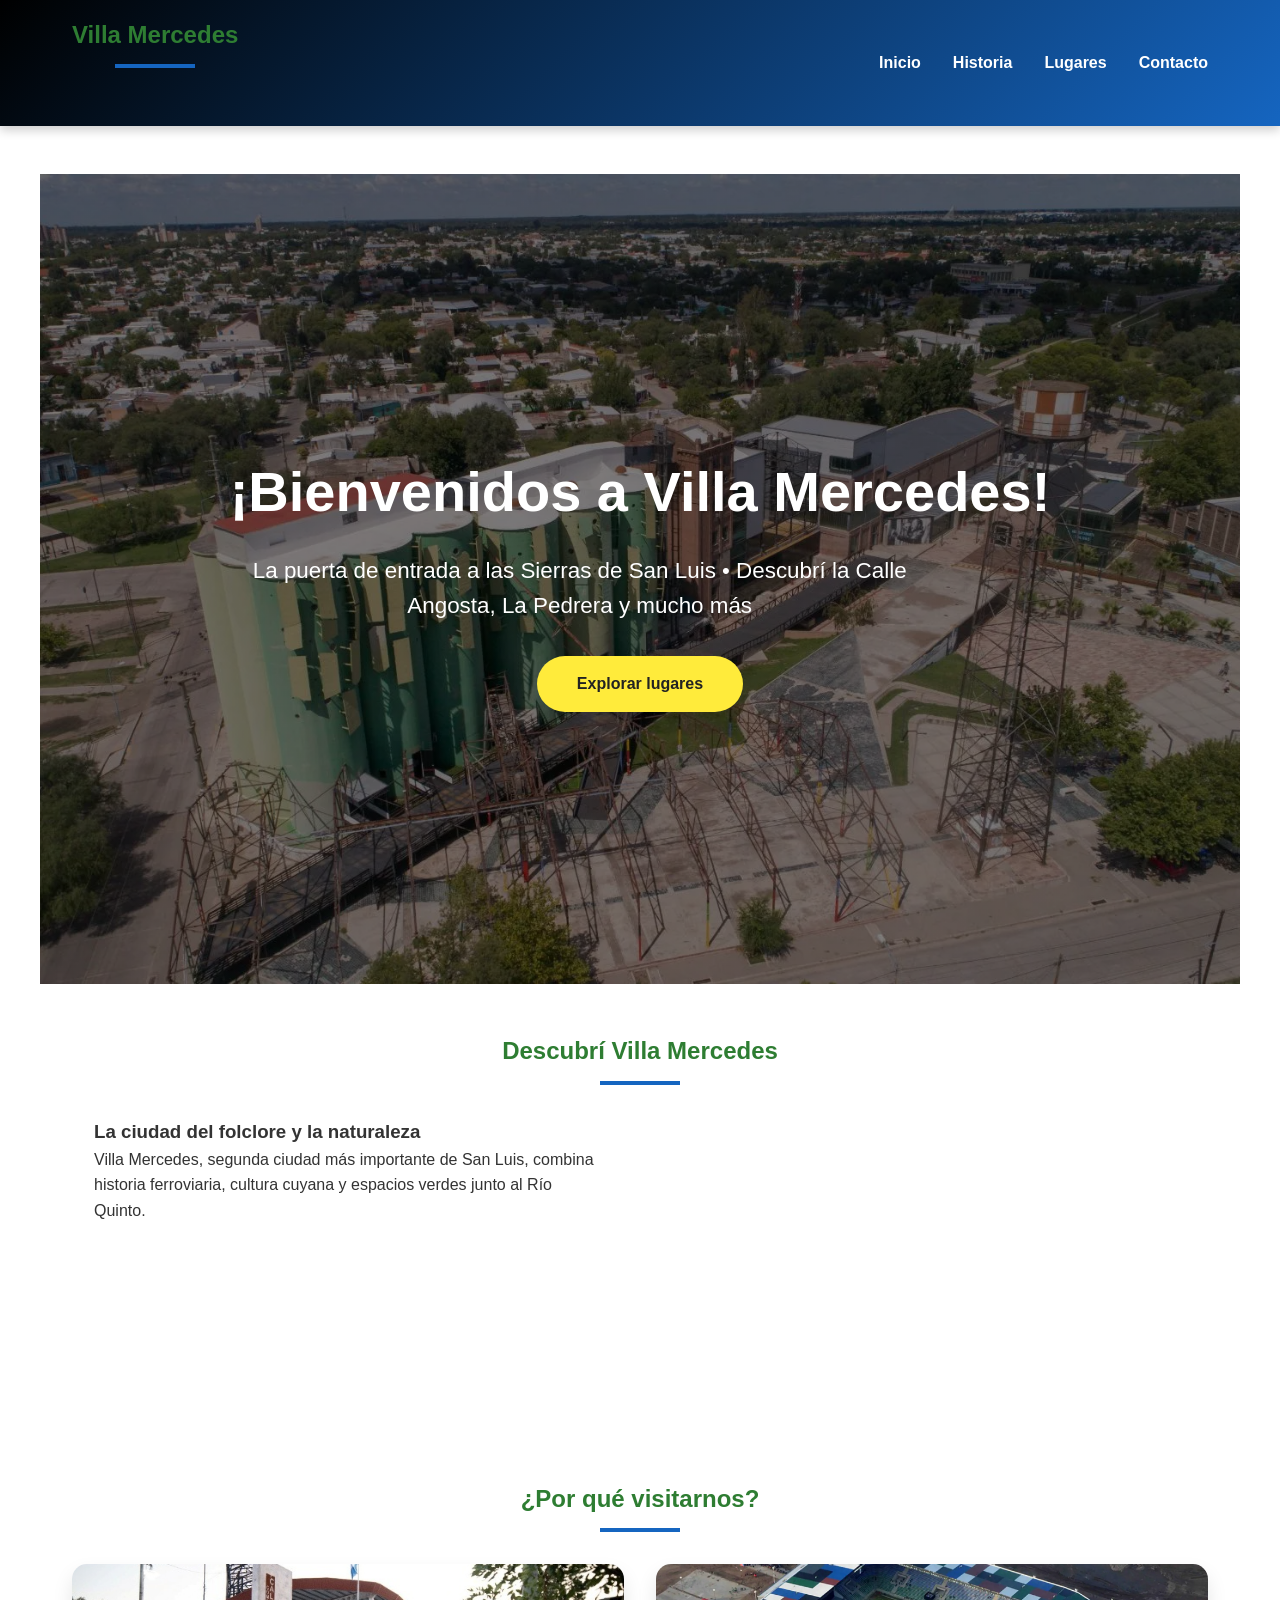
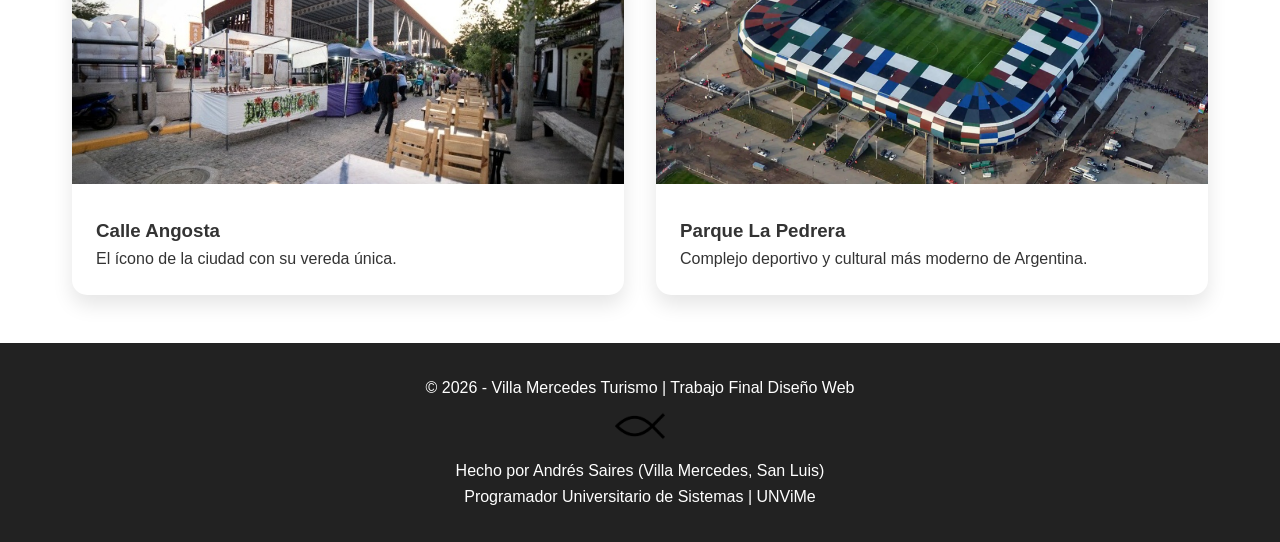
<file: index.html>
<!DOCTYPE html>
<html lang="es">
<head>
    <meta charset="UTF-8">
    <meta name="viewport" content="width=device-width, initial-scale=1.0">
    <title>Villa Mercedes Turismo | Inicio</title>
    <link rel="stylesheet" href="styles.css">
</head>
<body>
    <header>
        <nav>
            <h2>Villa Mercedes</h2>
            <ul>
                <li><a href="index.html">Inicio</a></li>
                <li><a href="historia.html">Historia</a></li>
                <li><a href="lugares.html">Lugares</a></li>
                <li><a href="contacto.html">Contacto</a></li>
            </ul>
        </nav>
    </header>

    <section class="hero">
        <div>
            <h1>¡Bienvenidos a Villa Mercedes!</h1>
            <p>La puerta de entrada a las Sierras de San Luis • Descubrí la Calle Angosta, La Pedrera y mucho más</p>
            <a href="lugares.html" style="display:inline-block; margin-top:2rem; padding:15px 40px; background:#ffeb3b; color:#222; text-decoration:none; font-weight:bold; border-radius:50px;">Explorar lugares</a>
        </div>
    </section>

    <main>
        <section>
            <h2>Descubrí Villa Mercedes</h2>
            <div class="flex-container">
                <article style="max-width:500px;">
                    <h3>La ciudad del folclore y la naturaleza</h3>
                    <p>Villa Mercedes, segunda ciudad más importante de San Luis, combina historia ferroviaria, cultura cuyana y espacios verdes junto al Río Quinto.</p>
                </article>
                <iframe width="560" height="315" src="https://www.youtube.com/embed/758BTmcdnXU" title="Video turístico Villa Mercedes" frameborder="0" allowfullscreen style="border-radius:15px;"></iframe>
            </div>
        </section>

        <section>
            <h2>¿Por qué visitarnos?</h2>
            <div class="card-grid">
                <div class="card">
                    <img src="images/calle-angosta.jpg" alt="Calle Angosta">
                    <div class="card-content">
                        <h3>Calle Angosta</h3>
                        <p>El ícono de la ciudad con su vereda única.</p>
                    </div>
                </div>
                <div class="card">
                    <img src="images/parque-la-pedrera.jpg" alt="La Pedrera">
                    <div class="card-content">
                        <h3>Parque La Pedrera</h3>
                        <p>Complejo deportivo y cultural más moderno de Argentina.</p>
                    </div>
                </div>
            </div>
        </section>
    </main>

    <footer>
        <p>&copy; 2026 - Villa Mercedes Turismo | Trabajo Final Diseño Web</p>
        <img src="images/icono_pez_cristiano.png" alt="Símbolo Pez Cristiano" width="50">
        <p>Hecho por Andrés Saires (Villa Mercedes, San Luis)</p>
        <p>Programador Universitario de Sistemas | UNViMe</p>
    </footer>
</body>
</html>
</file>
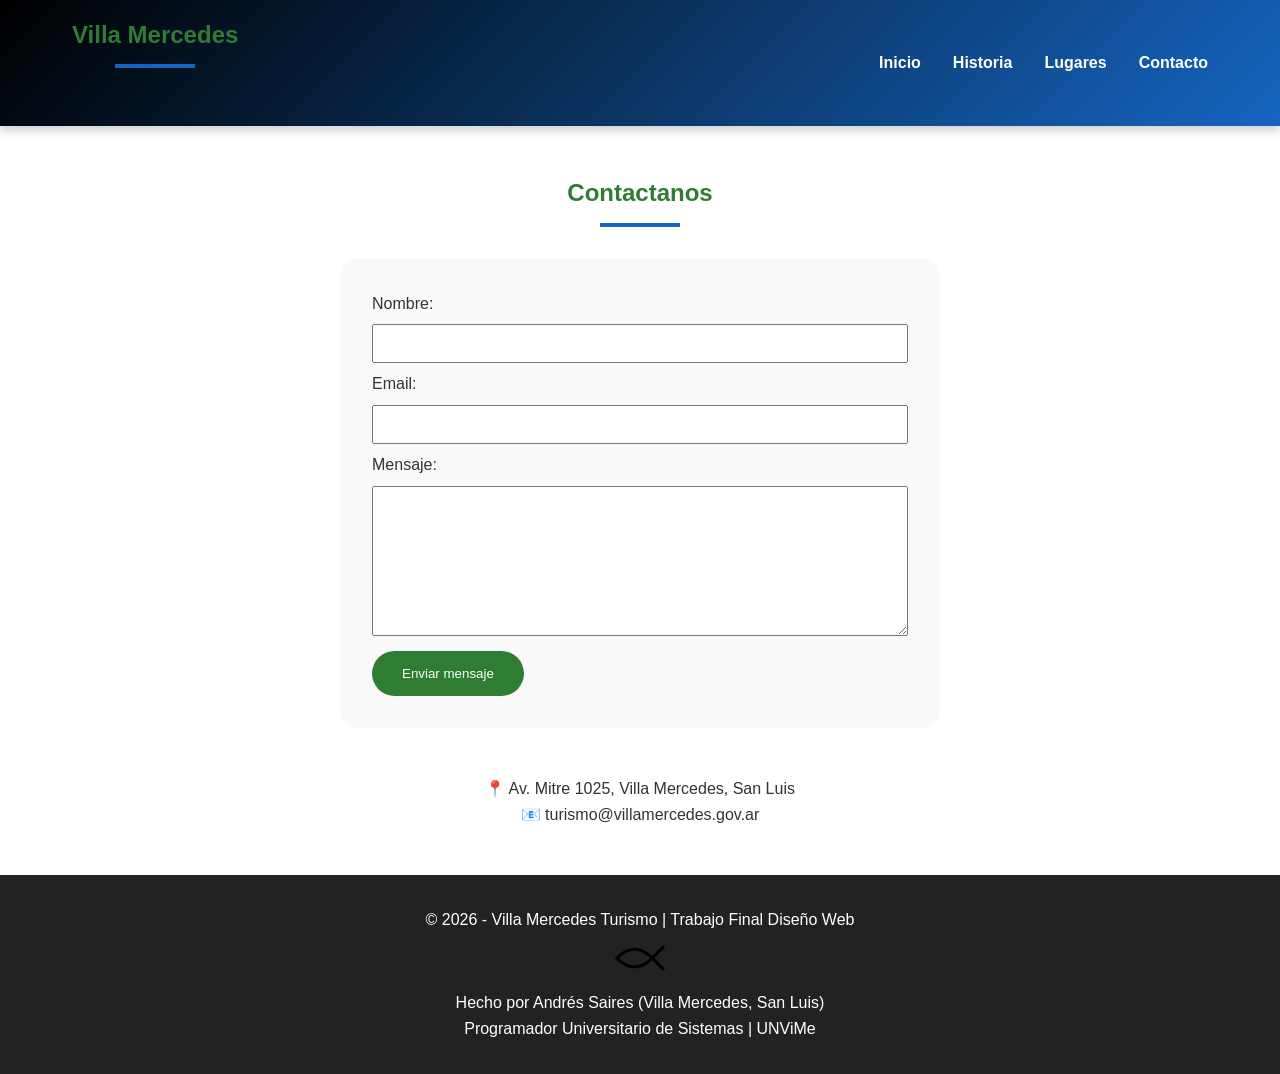
<file: contacto.html>
<!DOCTYPE html>
<html lang="es">
<head>
    <meta charset="UTF-8">
    <meta name="viewport" content="width=device-width, initial-scale=1.0">
    <title>Contacto - Villa Mercedes Turismo</title>
    <link rel="stylesheet" href="styles.css">
</head>
<body>
    <header>
        <nav>
            <h2>Villa Mercedes</h2>
            <ul>
                <li><a href="index.html">Inicio</a></li>
                <li><a href="historia.html">Historia</a></li>
                <li><a href="lugares.html">Lugares</a></li>
                <li><a href="contacto.html">Contacto</a></li>
            </ul>
        </nav>
    </header>

    <main>
        <section>
            <h2>Contactanos</h2>
            <form style="max-width:600px; margin:0 auto; background:#f9f9f9; padding:2rem; border-radius:15px;">
                <label>Nombre:</label><br>
                <input type="text" name="nombre" style="width:100%; padding:10px; margin:8px 0;"><br>
                <label>Email:</label><br>
                <input type="email" name="email" style="width:100%; padding:10px; margin:8px 0;"><br>
                <label>Mensaje:</label><br>
                <textarea name="mensaje" style="width:100%; padding:10px; margin:8px 0; height:150px;"></textarea><br>
                <button type="submit" style="background:#2e7d32; color:white; padding:15px 30px; border:none; border-radius:50px; cursor:pointer;">Enviar mensaje</button>
            </form>

            <p style="text-align:center; margin-top:3rem;">
                📍 Av. Mitre 1025, Villa Mercedes, San Luis<br>
                📧 turismo@villamercedes.gov.ar
            </p>
        </section>
    </main>

    <footer>
        <p>&copy; 2026 - Villa Mercedes Turismo | Trabajo Final Diseño Web</p>
        <img src="images/icono_pez_cristiano.png" alt="Símbolo Pez Cristiano" width="50">
        <p>Hecho por Andrés Saires (Villa Mercedes, San Luis)</p>
        <p>Programador Universitario de Sistemas | UNViMe</p>
    </footer>
</body>
</html>
</file>
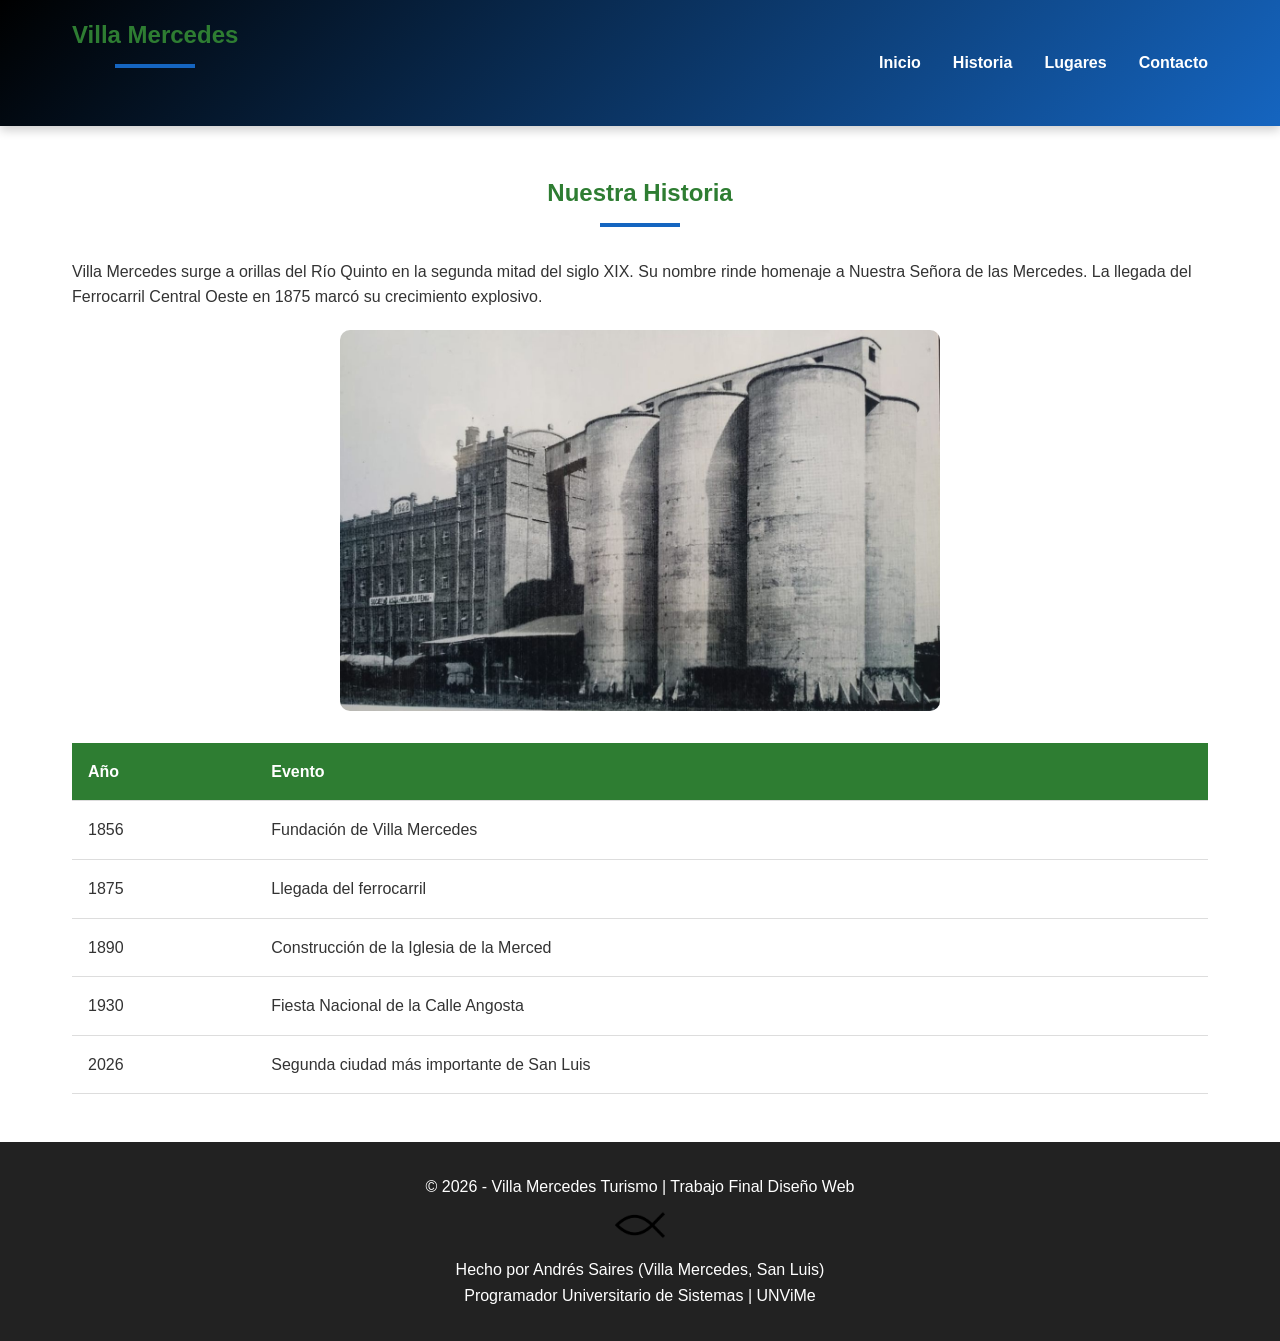
<file: historia.html>
<!DOCTYPE html>
<html lang="es">
<head>
    <meta charset="UTF-8">
    <meta name="viewport" content="width=device-width, initial-scale=1.0">
    <title>Historia - Villa Mercedes Turismo</title>
    <link rel="stylesheet" href="styles.css">
</head>
<body>
    <header>
        <nav>
            <h2>Villa Mercedes</h2>
            <ul>
                <li><a href="index.html">Inicio</a></li>
                <li><a href="historia.html">Historia</a></li>
                <li><a href="lugares.html">Lugares</a></li>
                <li><a href="contacto.html">Contacto</a></li>
            </ul>
        </nav>
    </header>

    <main>
        <section>
            <h2>Nuestra Historia</h2>
            <p>Villa Mercedes surge a orillas del Río Quinto en la segunda mitad del siglo XIX. Su nombre rinde homenaje a Nuestra Señora de las Mercedes. La llegada del Ferrocarril Central Oeste en 1875 marcó su crecimiento explosivo.</p>
            
            <img src="images/historia-vm.jpg" alt="Historia de Villa Mercedes" class="historia-img">

            <table>
                <tr><th>Año</th><th>Evento</th></tr>
                <tr><td>1856</td><td>Fundación de Villa Mercedes</td></tr>
                <tr><td>1875</td><td>Llegada del ferrocarril</td></tr>
                <tr><td>1890</td><td>Construcción de la Iglesia de la Merced</td></tr>
                <tr><td>1930</td><td>Fiesta Nacional de la Calle Angosta</td></tr>
                <tr><td>2026</td><td>Segunda ciudad más importante de San Luis</td></tr>
            </table>
        </section>
    </main>

    <footer>
        <p>&copy; 2026 - Villa Mercedes Turismo | Trabajo Final Diseño Web</p>
        <img src="images/icono_pez_cristiano.png" alt="Símbolo Pez Cristiano" width="50">
        <p>Hecho por Andrés Saires (Villa Mercedes, San Luis)</p>
        <p>Programador Universitario de Sistemas | UNViMe</p>
    </footer>
</body>
</html>
</file>
<file: styles.css>
* {
    margin: 0;
    padding: 0;
    box-sizing: border-box;
}

body {
    font-family: 'Segoe UI', Arial, sans-serif;
    line-height: 1.6;
    color: #333;
}

header {
    background: linear-gradient(135deg, #000000, #1565c0);
    color: white;
    padding: 1rem 0;
    position: sticky;
    top: 0;
    z-index: 100;
    box-shadow: 0 4px 10px rgba(0,0,0,0.2);
}

nav {
    max-width: 1200px;
    margin: 0 auto;
    display: flex;
    justify-content: space-between;
    align-items: center;
    padding: 0 2rem;
}

nav ul {
    display: flex;
    list-style: none;
    gap: 2rem;
}

nav a {
    color: white;
    text-decoration: none;
    font-weight: bold;
    transition: color 0.3s;
}

nav a:hover {
    color: #ffeb3b;
}

.hero {
    height: 90vh;
    background: linear-gradient(rgba(0,0,0,0.5), rgba(0,0,0,0.5)), url('images/villa-mercedes-ciudad.jpg') center/cover no-repeat;
    display: flex;
    align-items: center;
    justify-content: center;
    text-align: center;
    color: white;
    animation: fadeIn 2s ease-in;
}

@keyframes fadeIn {
    from { opacity: 0; }
    to { opacity: 1; }
}

.hero h1 {
    font-size: 3.5rem;
    margin-bottom: 1rem;
}

.hero p {
    font-size: 1.4rem;
    max-width: 700px;
}

section {
    max-width: 1200px;
    margin: 3rem auto;
    padding: 0 2rem;
}

h2 {
    text-align: center;
    margin-bottom: 2rem;
    color: #2e7d32;
    position: relative;
}

h2::after {
    content: '';
    display: block;
    width: 80px;
    height: 4px;
    background: #1565c0;
    margin: 10px auto;
}

.card-grid {
    display: grid;
    grid-template-columns: repeat(auto-fit, minmax(320px, 1fr));
    gap: 2rem;
}

.card {
    background: white;
    border-radius: 15px;
    overflow: hidden;
    box-shadow: 0 10px 20px rgba(0,0,0,0.1);
    transition: transform 0.4s ease, box-shadow 0.4s ease;
}

.card:hover {
    transform: scale(1.08);
    box-shadow: 0 20px 30px rgba(0,0,0,0.15);
}

.card img {
    width: 100%;
    height: 220px;
    object-fit: cover;
}

.card-content {
    padding: 1.5rem;
}

table {
    width: 100%;
    border-collapse: collapse;
    margin: 2rem 0;
}

th, td {
    padding: 1rem;
    text-align: left;
    border-bottom: 1px solid #ddd;
}

th {
    background: #2e7d32;
    color: white;
}

footer {
    background: #222;
    color: white;
    text-align: center;
    padding: 2rem 0;
    margin-top: 3rem;
}

.flex-container {
    display: flex;
    flex-wrap: wrap;
    gap: 2rem;
    justify-content: center;
}

@media (max-width: 768px) {
    nav ul { gap: 1rem; font-size: 0.9rem; }
    .hero h1 { font-size: 2.5rem; }
}

tr:hover {
    background-color: #f1f1f1;
}

.historia-img {
    width: 100%;
    max-width: 600px;
    display: block;
    margin: 20px auto;
    border-radius: 10px;
}
</file>
